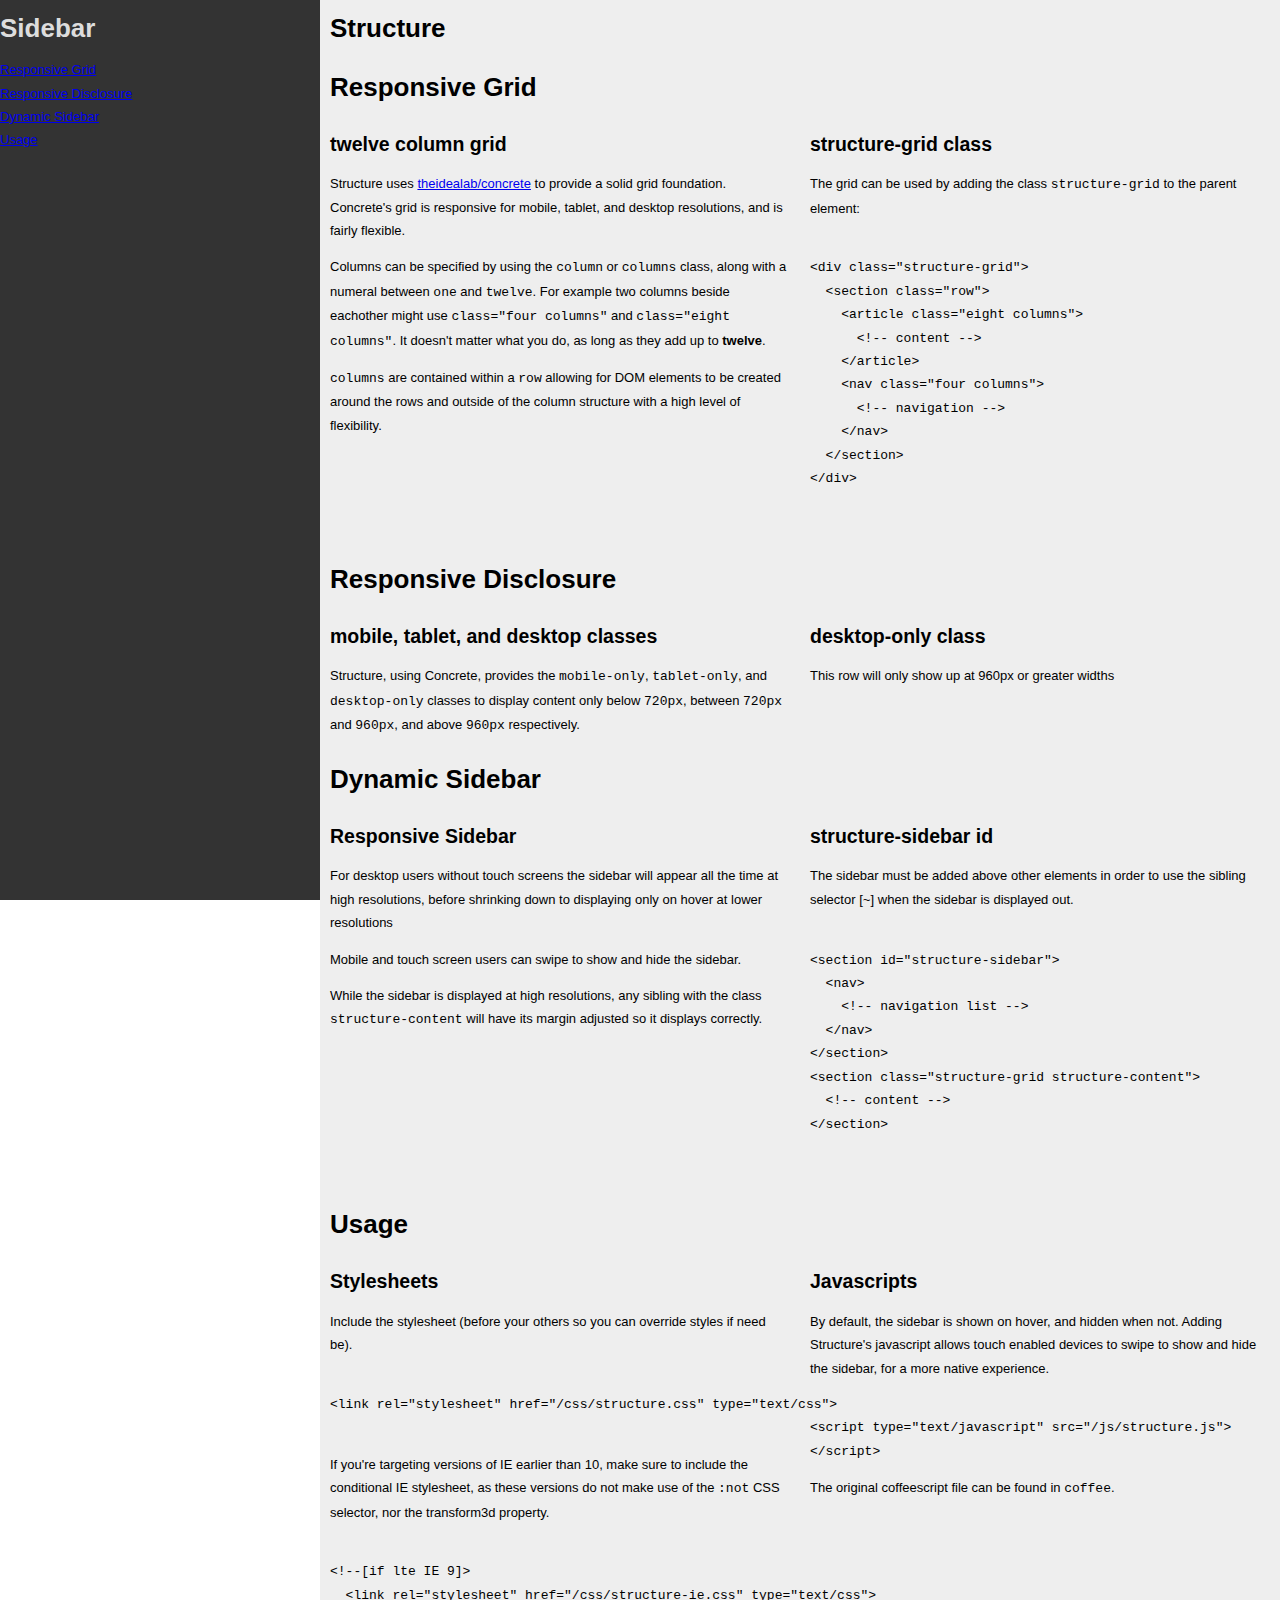
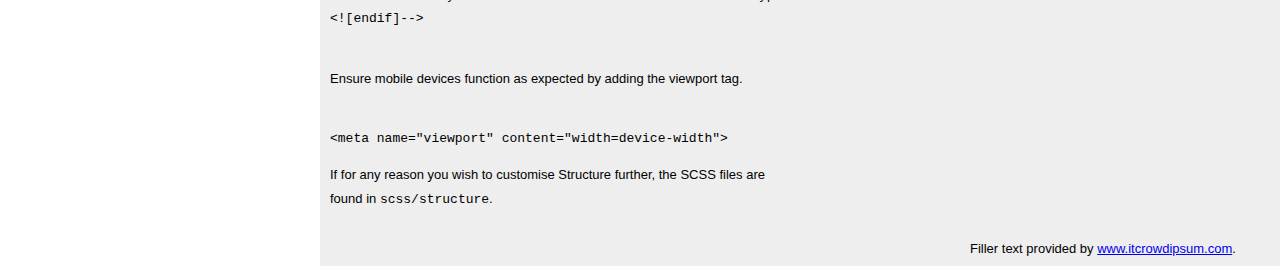
<file: public/index.html>
<html>
	<head>
		<meta http-equiv="Content-type" content="text/html; charset=utf-8">
		<title>Structure</title>
		<link rel="stylesheet" href="/css/structure.css" type="text/css">
		<!--[if lte IE 9]>
			<link rel="stylesheet" href="/css/structure-ie.css" type="text/css">
		<![endif]-->
		<meta name="viewport" content="width=device-width">
		<style type="text/css" media="screen">
			body {
				font-family	: sans-serif;
				line-height	: 1.8em;
				font-size		: 13px;
			}

			#structure-sidebar {
				background-color: #333;
				color: #ddd;
			}

			.structure-grid {
				background-color: #eee;
			}
			
		</style>
	</head>
	<body>

		<section id="structure-sidebar">
			<nav>
				<h1>Sidebar</h1>
				<ul>
					<li><a href="#docs-responsive-grid">Responsive Grid</a></li>
					<li><a href="#docs-responsive-disclosure">Responsive Disclosure</a></li>
					<li><a href="#docs-dynamic-sidebar">Dynamic Sidebar</a></li>
					<li><a href="#docs-usage">Usage</a></li>
				</ul>
			</nav>
		</section>

		<header class="structure-content structure-grid">
			<div class="row">
				<h1 class="twelve columns">Structure</h1>
			</div>
		</header>
		
		<section class="structure-content structure-grid">
			<article class="row">
				<h1 class="twelve columns" id="docs-responsive-grid">Responsive Grid</h1>
				<div class="six columns">
					<h2>twelve column grid</h2>
					<p>Structure uses <a href="http://github.com/theidealab/concrete">theidealab/concrete</a> to provide a solid grid foundation. Concrete's grid is responsive for mobile, tablet, and desktop resolutions, and is fairly flexible.</p>
					<p>Columns can be specified by using the <code>column</code> or <code>columns</code> class, along with a numeral between <code>one</code> and <code>twelve</code>. For example two columns beside eachother might use <code>class="four columns"</code> and <code>class="eight columns"</code>. It doesn't matter what you do, as long as they add up to <strong>twelve</strong>.</p>
					<p><code>columns</code> are contained within a <code>row</code> allowing for DOM elements to be created around the rows and outside of the column structure with a high level of flexibility.
					</p>
				</div>
				<div class="six columns">
					<h2>structure-grid class</h2>
					<p>The grid can be used by adding the class <code>structure-grid</code> to the parent element:</p>
					<pre>
						<code>
&lt;div class="structure-grid">
  &lt;section class="row">
    &lt;article class="eight columns">
      &lt;!-- content -->
    &lt;/article>
    &lt;nav class="four columns">
      &lt;!-- navigation -->
    &lt;/nav>
  &lt;/section>
&lt;/div>
						</code>
					</pre>
				</div>
			</article>
			<article class="row">
				<h1 class="twelve columns" id="docs-responsive-disclosure">Responsive Disclosure</h1>
				<div class="six columns">
					<h2>mobile, tablet, and desktop classes</h2>
					<p>Structure, using Concrete, provides the <code>mobile-only</code>, <code>tablet-only</code>, and <code>desktop-only</code> classes to display content only below <code>720px</code>, between <code>720px</code> and <code>960px</code>, and above <code>960px</code> respectively.
				</div>
				<div class="six columns mobile-only">
					<h2>mobile-only class</h2>
					<p>This row will only show up on at widths smaller than 720px</p>
				</div>
				
				<div class="six columns tablet-only">
					<h2>tablet-only class</h2>
					<p>This row will only show up between 720px and 960px widths</p>
				</div>
				
				<div class="six columns desktop-only">
					<h2>desktop-only class</h2>
					<p>This row will only show up at 960px or greater widths</p>
				</div>
			</article>

			<article class="row">
				<h1 class="twelve columns" id="docs-responsive-disclosure">Dynamic Sidebar</h1>
				<div class="six columns">
					<h2>Responsive Sidebar</h2>
					<p>For desktop users without touch screens the sidebar will appear all the time at high resolutions, before shrinking down to displaying only on hover at lower resolutions</p>
					<p>Mobile and touch screen users can swipe to show and hide the sidebar.</p>
					<p>While the sidebar is displayed at high resolutions, any sibling with the class <code>structure-content</code> will have its margin adjusted so it displays correctly.</p>
				</div>
				<div class="six columns">
					<h2>structure-sidebar id</h2>
					<p>The sidebar must be added above other elements in order to use the sibling selector [<code>~</code>] when the sidebar is displayed out.</p>
					<pre>
						<code>
&lt;section id="structure-sidebar">
  &lt;nav>
    &lt;!-- navigation list -->
  &lt;/nav>
&lt;/section>
&lt;section class="structure-grid structure-content">
  &lt;!-- content -->
&lt;/section>
						</code>
					</pre> 
				</div>
			</article>
			<article class="row">
				<h1 class="twelve columns" id="docs-usage">Usage</h1>
				<div class="six columns">
					<h2>Stylesheets</h2>
					<p>Include the stylesheet (before your others so you can override styles if need be).</p>
					<pre><code>
&lt;link rel="stylesheet" href="/css/structure.css" type="text/css">
					</code></pre>
					<p>If you're targeting versions of IE earlier than 10, make sure to include the conditional IE stylesheet, as these versions do not make use of the <code>:not</code> CSS selector, nor the transform3d property.</p>
					<pre><code>
&lt;!--[if lte IE 9]>
  &lt;link rel="stylesheet" href="/css/structure-ie.css" type="text/css">
&lt;![endif]-->
					</code></pre>
					<p>Ensure mobile devices function as expected by adding the viewport tag.</p>
					<pre><code>
&lt;meta name="viewport" content="width=device-width"></code></pre>
					<p>If for any reason you wish to customise Structure further, the SCSS files are found in <code>scss/structure</code>.</p>
				</div>
				<div class="six columns">
					<h2>Javascripts</h2>
					<p>By default, the sidebar is shown on hover, and hidden when not. Adding Structure's javascript allows touch enabled devices to swipe to show and hide the sidebar, for a more native experience.</p>
					<pre><code>
&lt;script type="text/javascript" src="/js/structure.js">
&lt;/script></code></pre>
					<p>The original coffeescript file can be found in <code>coffee</code>.</p>
				</div>
			</article>
		</section>
		<footer class="structure-content structure-grid">
				<div class="row">
					<p class="four columns offset by-eight">
						Filler text provided by <a href="http://www.itcrowdipsum.com">www.itcrowdipsum.com</a>.
					</p>
				</div>
			</footer>
			<script type="text/javascript" src="/js/structure.js"></script>
	</body>
</html>
</file>
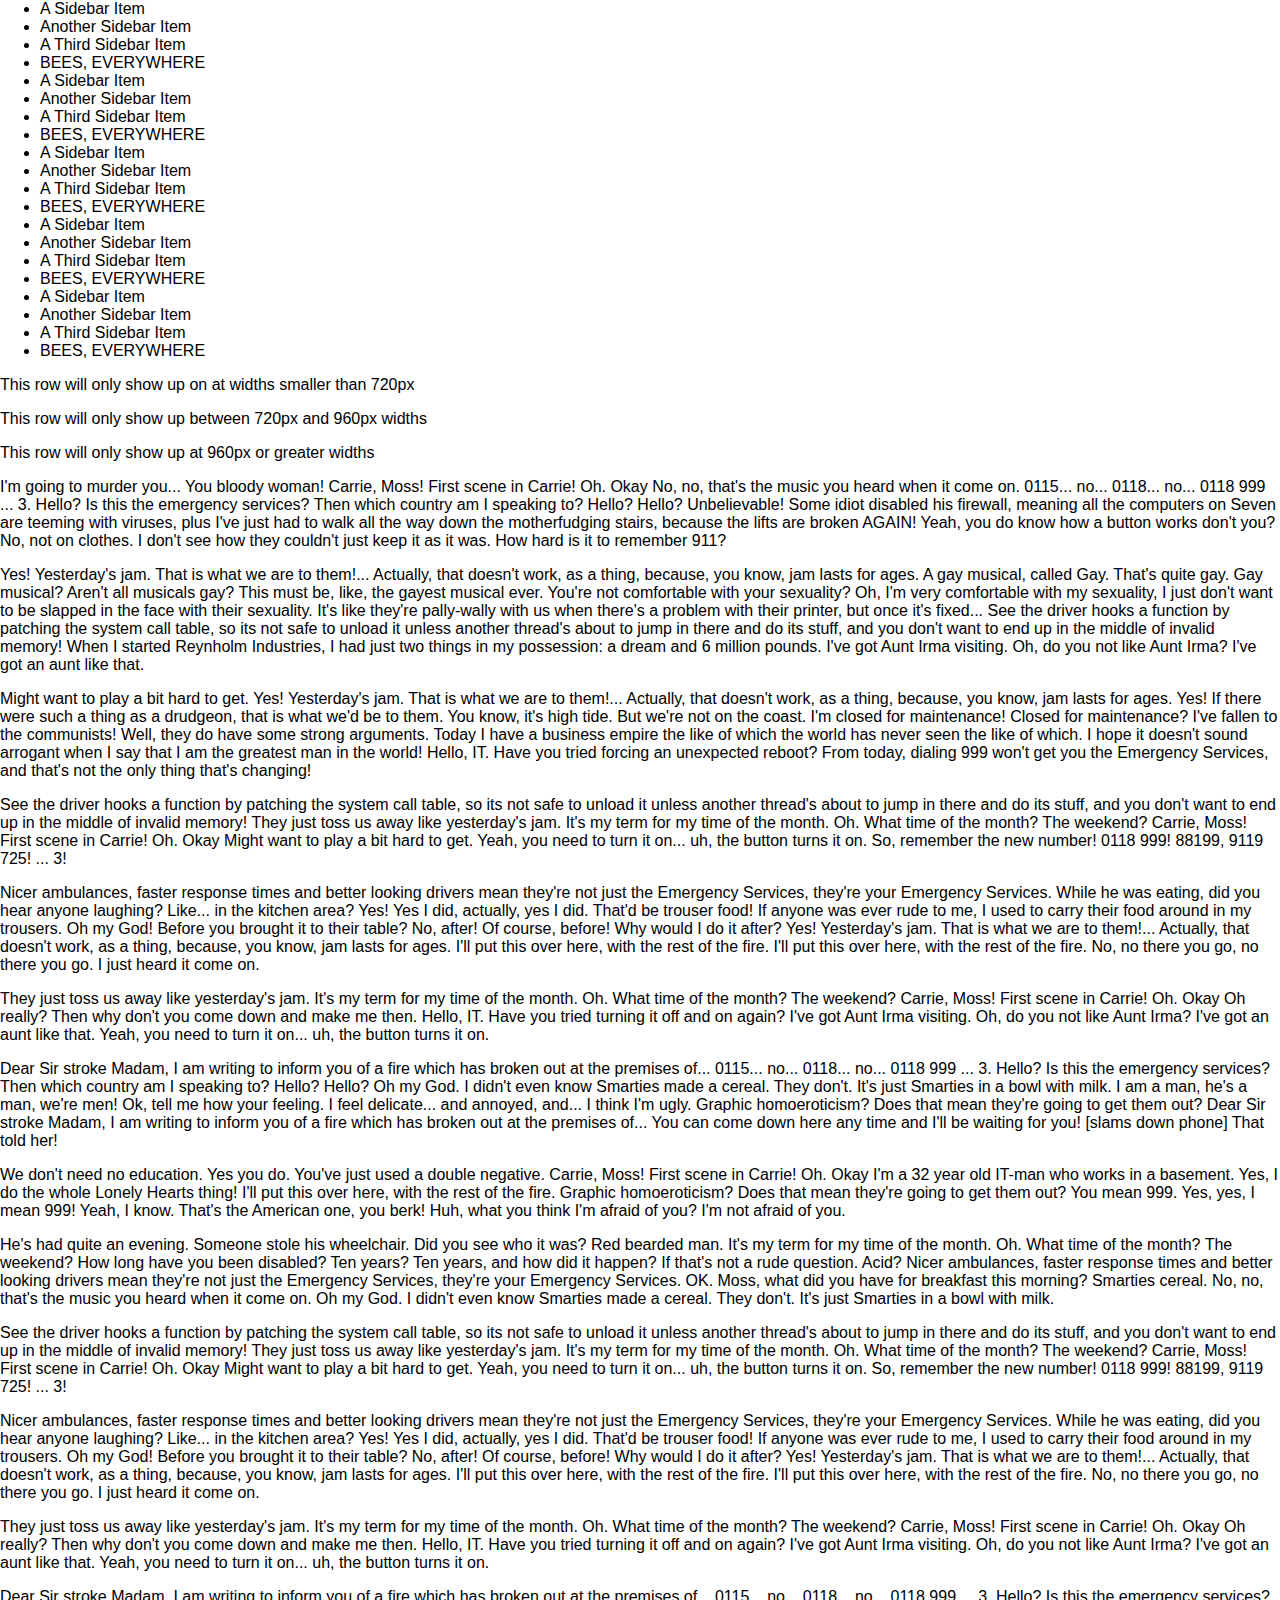
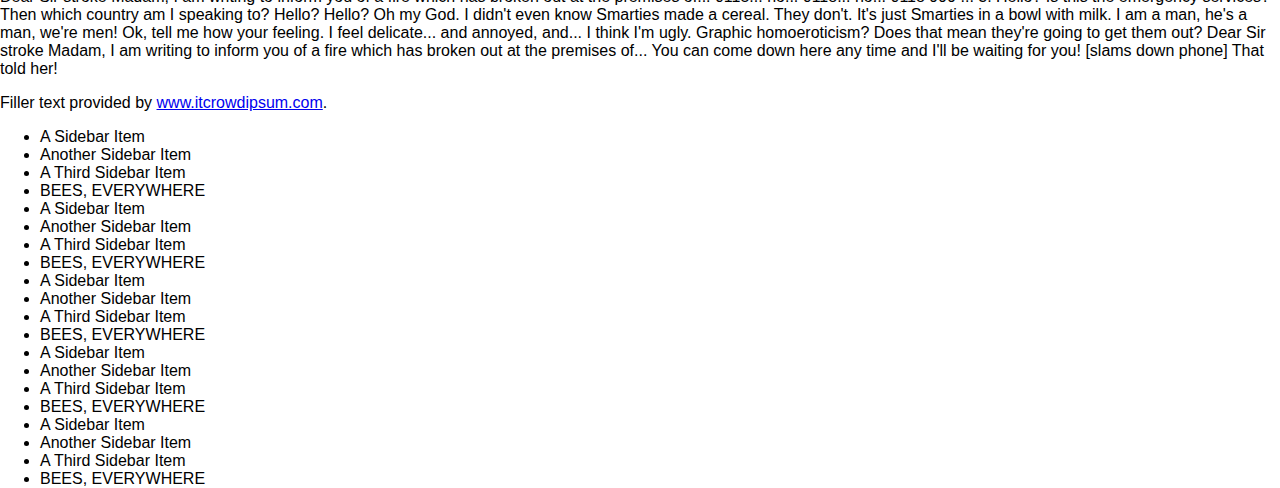
<file: example.html>
<html>
	<head>
		<meta http-equiv="Content-type" content="text/html; charset=utf-8">
		<title>Structure</title>
		<link rel="stylesheet" href="css/structure.css" type="text/css" media="screen" charset="utf-8">
		<style type="text/css" media="screen">
			body {
				font-family	: sans-serif;
			}
		</style>
	</head>
	<body>
		<div class="structure-sidebar">
			<ul>
				<li>A Sidebar Item</li>
				<li>Another Sidebar Item</li>
				<li>A Third Sidebar Item</li>
				<li>BEES, EVERYWHERE</li>
				<li>A Sidebar Item</li>
				<li>Another Sidebar Item</li>
				<li>A Third Sidebar Item</li>
				<li>BEES, EVERYWHERE</li>
				<li>A Sidebar Item</li>
				<li>Another Sidebar Item</li>
				<li>A Third Sidebar Item</li>
				<li>BEES, EVERYWHERE</li>
				<li>A Sidebar Item</li>
				<li>Another Sidebar Item</li>
				<li>A Third Sidebar Item</li>
				<li>BEES, EVERYWHERE</li>
				<li>A Sidebar Item</li>
				<li>Another Sidebar Item</li>
				<li>A Third Sidebar Item</li>
				<li>BEES, EVERYWHERE</li>
			</ul>
		</div>
		
		<div class="structure-main">
			<article class="row">
				<div class="twelve columns mobile-only">
					<p>This row will only show up on at widths smaller than 720px</p>
				</div>
				
				<div class="twelve columns tablet-only">
					<p>This row will only show up between 720px and 960px widths</p>
				</div>
				
				<div class="twelve columns desktop-only">
					<p>This row will only show up at 960px or greater widths</p>
				</div>
			</article>
			<article class="row">
				<div class="four columns">
					<p>I'm going to murder you... You bloody woman! Carrie, Moss! First scene in Carrie! Oh. Okay No, no, that's the music you heard when it come on. 0115... no... 0118... no... 0118 999 ... 3. Hello? Is this the emergency services? Then which country am I speaking to? Hello? Hello? Unbelievable! Some idiot disabled his firewall, meaning all the computers on Seven are teeming with viruses, plus I've just had to walk all the way down the motherfudging stairs, because the lifts are broken AGAIN! Yeah, you do know how a button works don't you? No, not on clothes. I don't see how they couldn't just keep it as it was. How hard is it to remember 911?</p>
				</div>
        	
				<div class="four columns">
					<p>Yes! Yesterday's jam. That is what we are to them!... Actually, that doesn't work, as a thing, because, you know, jam lasts for ages. A gay musical, called Gay. That's quite gay. Gay musical? Aren't all musicals gay? This must be, like, the gayest musical ever. You're not comfortable with your sexuality? Oh, I'm very comfortable with my sexuality, I just don't want to be slapped in the face with their sexuality. It's like they're pally-wally with us when there's a problem with their printer, but once it's fixed... See the driver hooks a function by patching the system call table, so its not safe to unload it unless another thread's about to jump in there and do its stuff, and you don't want to end up in the middle of invalid memory! When I started Reynholm Industries, I had just two things in my possession: a dream and 6 million pounds. I've got Aunt Irma visiting. Oh, do you not like Aunt Irma? I've got an aunt like that.</p>
				</div>
				
				<div class="four columns">
					<p>Might want to play a bit hard to get. Yes! Yesterday's jam. That is what we are to them!... Actually, that doesn't work, as a thing, because, you know, jam lasts for ages. Yes! If there were such a thing as a drudgeon, that is what we'd be to them. You know, it's high tide. But we're not on the coast. I'm closed for maintenance! Closed for maintenance? I've fallen to the communists! Well, they do have some strong arguments. Today I have a business empire the like of which the world has never seen the like of which. I hope it doesn't sound arrogant when I say that I am the greatest man in the world! Hello, IT. Have you tried forcing an unexpected reboot? From today, dialing 999 won't get you the Emergency Services, and that's not the only thing that's changing!</p>
				</div>
			</article>
			<article class="row">
				<div class="three columns">
					<p>See the driver hooks a function by patching the system call table, so its not safe to unload it unless another thread's about to jump in there and do its stuff, and you don't want to end up in the middle of invalid memory! They just toss us away like yesterday's jam. It's my term for my time of the month. Oh. What time of the month? The weekend? Carrie, Moss! First scene in Carrie! Oh. Okay Might want to play a bit hard to get. Yeah, you need to turn it on... uh, the button turns it on. So, remember the new number! 0118 999! 88199, 9119 725! ... 3!</p>
				</div>
				<div class="three columns">
					<p>Nicer ambulances, faster response times and better looking drivers mean they're not just the Emergency Services, they're your Emergency Services. While he was eating, did you hear anyone laughing? Like... in the kitchen area? Yes! Yes I did, actually, yes I did. That'd be trouser food! If anyone was ever rude to me, I used to carry their food around in my trousers. Oh my God! Before you brought it to their table? No, after! Of course, before! Why would I do it after? Yes! Yesterday's jam. That is what we are to them!... Actually, that doesn't work, as a thing, because, you know, jam lasts for ages. I'll put this over here, with the rest of the fire. I'll put this over here, with the rest of the fire. No, no there you go, no there you go. I just heard it come on.</p>
				</div>
				<div class="three columns">
					<p>They just toss us away like yesterday's jam. It's my term for my time of the month. Oh. What time of the month? The weekend? Carrie, Moss! First scene in Carrie! Oh. Okay Oh really? Then why don't you come down and make me then. Hello, IT. Have you tried turning it off and on again? I've got Aunt Irma visiting. Oh, do you not like Aunt Irma? I've got an aunt like that. Yeah, you need to turn it on... uh, the button turns it on.</p>
				</div>
				<div class="three columns">
					<p>Dear Sir stroke Madam, I am writing to inform you of a fire which has broken out at the premises of... 0115... no... 0118... no... 0118 999 ... 3. Hello? Is this the emergency services? Then which country am I speaking to? Hello? Hello? Oh my God. I didn't even know Smarties made a cereal. They don't. It's just Smarties in a bowl with milk. I am a man, he's a man, we're men! Ok, tell me how your feeling. I feel delicate... and annoyed, and... I think I'm ugly. Graphic homoeroticism? Does that mean they're going to get them out? Dear Sir stroke Madam, I am writing to inform you of a fire which has broken out at the premises of... You can come down here any time and I'll be waiting for you! [slams down phone] That told her!</p>
				</div>
			</article>
			
			<article class="row">
				<div class="six columns">
					<p>We don't need no education. Yes you do. You've just used a double negative. Carrie, Moss! First scene in Carrie! Oh. Okay I'm a 32 year old IT-man who works in a basement. Yes, I do the whole Lonely Hearts thing! I'll put this over here, with the rest of the fire. Graphic homoeroticism? Does that mean they're going to get them out? You mean 999. Yes, yes, I mean 999! Yeah, I know. That's the American one, you berk! Huh, what you think I'm afraid of you? I'm not afraid of you.</p>
				</div>
				<div class='six columns'>
					<p>He's had quite an evening. Someone stole his wheelchair. Did you see who it was? Red bearded man. It's my term for my time of the month. Oh. What time of the month? The weekend? How long have you been disabled? Ten years? Ten years, and how did it happen? If that's not a rude question. Acid? Nicer ambulances, faster response times and better looking drivers mean they're not just the Emergency Services, they're your Emergency Services. OK. Moss, what did you have for breakfast this morning? Smarties cereal. No, no, that's the music you heard when it come on. Oh my God. I didn't even know Smarties made a cereal. They don't. It's just Smarties in a bowl with milk.</p>
				</div>
			</article>
			<article class="row">
				<div class="six columns">
					<div class="three columns">
						<p>See the driver hooks a function by patching the system call table, so its not safe to unload it unless another thread's about to jump in there and do its stuff, and you don't want to end up in the middle of invalid memory! They just toss us away like yesterday's jam. It's my term for my time of the month. Oh. What time of the month? The weekend? Carrie, Moss! First scene in Carrie! Oh. Okay Might want to play a bit hard to get. Yeah, you need to turn it on... uh, the button turns it on. So, remember the new number! 0118 999! 88199, 9119 725! ... 3!</p>
					</div>
					<div class="three columns">
						<p>Nicer ambulances, faster response times and better looking drivers mean they're not just the Emergency Services, they're your Emergency Services. While he was eating, did you hear anyone laughing? Like... in the kitchen area? Yes! Yes I did, actually, yes I did. That'd be trouser food! If anyone was ever rude to me, I used to carry their food around in my trousers. Oh my God! Before you brought it to their table? No, after! Of course, before! Why would I do it after? Yes! Yesterday's jam. That is what we are to them!... Actually, that doesn't work, as a thing, because, you know, jam lasts for ages. I'll put this over here, with the rest of the fire. I'll put this over here, with the rest of the fire. No, no there you go, no there you go. I just heard it come on.</p>
					</div>
				</div>
				<div class="six columns">
					<div class="three columns">
						<p>They just toss us away like yesterday's jam. It's my term for my time of the month. Oh. What time of the month? The weekend? Carrie, Moss! First scene in Carrie! Oh. Okay Oh really? Then why don't you come down and make me then. Hello, IT. Have you tried turning it off and on again? I've got Aunt Irma visiting. Oh, do you not like Aunt Irma? I've got an aunt like that. Yeah, you need to turn it on... uh, the button turns it on.</p>
					</div>
					<div class="three columns">
						<p>Dear Sir stroke Madam, I am writing to inform you of a fire which has broken out at the premises of... 0115... no... 0118... no... 0118 999 ... 3. Hello? Is this the emergency services? Then which country am I speaking to? Hello? Hello? Oh my God. I didn't even know Smarties made a cereal. They don't. It's just Smarties in a bowl with milk. I am a man, he's a man, we're men! Ok, tell me how your feeling. I feel delicate... and annoyed, and... I think I'm ugly. Graphic homoeroticism? Does that mean they're going to get them out? Dear Sir stroke Madam, I am writing to inform you of a fire which has broken out at the premises of... You can come down here any time and I'll be waiting for you! [slams down phone] That told her!</p>
					</div>
				</div>
			</article>
			<footer class="row">
				<p class="four columns offset by-eight">
					Filler text provided by <a href="http://www.itcrowdipsum.com">www.itcrowdipsum.com</a>.
				</p>
			</footer>
		</div>
		<div class="structure-sidebar">
			<ul>
				<li>A Sidebar Item</li>
				<li>Another Sidebar Item</li>
				<li>A Third Sidebar Item</li>
				<li>BEES, EVERYWHERE</li>
				<li>A Sidebar Item</li>
				<li>Another Sidebar Item</li>
				<li>A Third Sidebar Item</li>
				<li>BEES, EVERYWHERE</li>
				<li>A Sidebar Item</li>
				<li>Another Sidebar Item</li>
				<li>A Third Sidebar Item</li>
				<li>BEES, EVERYWHERE</li>
				<li>A Sidebar Item</li>
				<li>Another Sidebar Item</li>
				<li>A Third Sidebar Item</li>
				<li>BEES, EVERYWHERE</li>
				<li>A Sidebar Item</li>
				<li>Another Sidebar Item</li>
				<li>A Third Sidebar Item</li>
				<li>BEES, EVERYWHERE</li>
			</ul>
		</div>
	</body>
</html>
</file>
<file: css/structure.css>
html, body {
  margin: 0;
  padding: 0;
  text-align: left;
  height: 100%; }

.structure-grid .row {
  overflow: auto;
  display: block;
  margin: 0 auto;
  text-align: left;
  width: 320px; }
  @media screen and (min-width: 720px) {
    .structure-grid .row {
      width: 720px; } }
  @media screen and (min-width: 960px) {
    .structure-grid .row {
      width: 960px; } }
.structure-grid .column, .structure-grid .columns {
  margin-left: 10px;
  margin-right: 10px;
  float: left; }
  .structure-grid .column .column, .structure-grid .column .columns, .structure-grid .columns .column, .structure-grid .columns .columns {
    margin-right: 0;
    margin-left: 0; }
    @media screen and (min-width: 720px) {
      .structure-grid .column .column, .structure-grid .column .columns, .structure-grid .columns .column, .structure-grid .columns .columns {
        margin-right: 0;
        margin-left: 20px; }
        .structure-grid .column .column:first-child, .structure-grid .column .column.first, .structure-grid .column .columns:first-child, .structure-grid .column .columns.first, .structure-grid .columns .column:first-child, .structure-grid .columns .column.first, .structure-grid .columns .columns:first-child, .structure-grid .columns .columns.first {
          margin-left: 0; } }
.structure-grid .one {
  width: 300px; }
.structure-grid .two {
  width: 300px; }
.structure-grid .three {
  width: 300px; }
.structure-grid .four {
  width: 300px; }
.structure-grid .five {
  width: 300px; }
.structure-grid .six {
  width: 300px; }
.structure-grid .seven {
  width: 300px; }
.structure-grid .eight {
  width: 300px; }
.structure-grid .nine {
  width: 300px; }
.structure-grid .ten {
  width: 300px; }
.structure-grid .eleven {
  width: 300px; }
.structure-grid .twelve {
  width: 300px; }
.structure-grid .offset.by-one {
  margin-left: 10px; }
.structure-grid .offset.by-two {
  margin-left: 10px; }
.structure-grid .offset.by-three {
  margin-left: 10px; }
.structure-grid .offset.by-four {
  margin-left: 10px; }
.structure-grid .offset.by-five {
  margin-left: 10px; }
.structure-grid .offset.by-six {
  margin-left: 10px; }
.structure-grid .offset.by-seven {
  margin-left: 10px; }
.structure-grid .offset.by-eight {
  margin-left: 10px; }
.structure-grid .offset.by-nine {
  margin-left: 10px; }
.structure-grid .offset.by-ten {
  margin-left: 10px; }
.structure-grid .offset.by-eleven {
  margin-left: 10px; }
@media screen and (min-width: 720px) {
  .structure-grid .one {
    width: 40px; }
  .structure-grid .two {
    width: 100px; }
  .structure-grid .three {
    width: 160px; }
  .structure-grid .four {
    width: 220px; }
  .structure-grid .five {
    width: 280px; }
  .structure-grid .six {
    width: 340px; }
  .structure-grid .seven {
    width: 400px; }
  .structure-grid .eight {
    width: 460px; }
  .structure-grid .nine {
    width: 520px; }
  .structure-grid .ten {
    width: 580px; }
  .structure-grid .eleven {
    width: 640px; }
  .structure-grid .twelve {
    width: 700px; }
  .structure-grid .offset.by-one {
    margin-left: 70px; }
  .structure-grid .offset.by-two {
    margin-left: 130px; }
  .structure-grid .offset.by-three {
    margin-left: 190px; }
  .structure-grid .offset.by-four {
    margin-left: 250px; }
  .structure-grid .offset.by-five {
    margin-left: 310px; }
  .structure-grid .offset.by-six {
    margin-left: 370px; }
  .structure-grid .offset.by-seven {
    margin-left: 430px; }
  .structure-grid .offset.by-eight {
    margin-left: 490px; }
  .structure-grid .offset.by-nine {
    margin-left: 550px; }
  .structure-grid .offset.by-ten {
    margin-left: 610px; }
  .structure-grid .offset.by-eleven {
    margin-left: 670px; } }
@media screen and (min-width: 960px) {
  .structure-grid .one {
    width: 60px; }
  .structure-grid .two {
    width: 140px; }
  .structure-grid .three {
    width: 220px; }
  .structure-grid .four {
    width: 300px; }
  .structure-grid .five {
    width: 380px; }
  .structure-grid .six {
    width: 460px; }
  .structure-grid .seven {
    width: 540px; }
  .structure-grid .eight {
    width: 620px; }
  .structure-grid .nine {
    width: 700px; }
  .structure-grid .ten {
    width: 780px; }
  .structure-grid .eleven {
    width: 860px; }
  .structure-grid .twelve {
    width: 940px; }
  .structure-grid .offset.by-one {
    margin-left: 90px; }
  .structure-grid .offset.by-two {
    margin-left: 170px; }
  .structure-grid .offset.by-three {
    margin-left: 250px; }
  .structure-grid .offset.by-four {
    margin-left: 330px; }
  .structure-grid .offset.by-five {
    margin-left: 410px; }
  .structure-grid .offset.by-six {
    margin-left: 490px; }
  .structure-grid .offset.by-seven {
    margin-left: 570px; }
  .structure-grid .offset.by-eight {
    margin-left: 650px; }
  .structure-grid .offset.by-nine {
    margin-left: 730px; }
  .structure-grid .offset.by-ten {
    margin-left: 810px; }
  .structure-grid .offset.by-eleven {
    margin-left: 890px; } }
@media screen and (min-width: 720px) {
  .structure-grid .mobile-only {
    display: none; } }
@media screen and (max-width: 720px) {
  .structure-grid .tablet-only {
    display: none; } }
@media screen and (min-width: 960px) {
  .structure-grid .tablet-only {
    display: none; } }
@media screen and (max-width: 960px) {
  .structure-grid .desktop-only {
    display: none; } }

#structure-sidebar {
  position: fixed;
  overflow: auto;
  overflow-x: hidden;
  top: 0;
  bottom: 0;
  left: 0;
  z-index: 100;
  width: 100%;
  -moz-transform: scale(1) translate3d(-97%, 0, 0);
  -webkit-transform: scale(1) translate3d(-97%, 0, 0);
  -o-transform: scale(1) translate3d(-97%, 0, 0);
  -ms-transform: scale(1) translate3d(-97%, 0, 0);
  transform: scale(1) translate3d(-97%, 0, 0); }
  @media screen and (min-width: 720px) {
    #structure-sidebar {
      width: 320px;
      -moz-transform: scale(1) translate3d(-310px, 0, 0);
      -webkit-transform: scale(1) translate3d(-310px, 0, 0);
      -o-transform: scale(1) translate3d(-310px, 0, 0);
      -ms-transform: scale(1) translate3d(-310px, 0, 0);
      transform: scale(1) translate3d(-310px, 0, 0); } }
  @media screen and (min-width: 960px) {
    #structure-sidebar {
      width: 320px;
      -moz-transform: scale(1) translate3d(-310px, 0, 0);
      -webkit-transform: scale(1) translate3d(-310px, 0, 0);
      -o-transform: scale(1) translate3d(-310px, 0, 0);
      -ms-transform: scale(1) translate3d(-310px, 0, 0);
      transform: scale(1) translate3d(-310px, 0, 0); } }
  @media screen and (min-width: 1280px) {
    #structure-sidebar {
      width: 320px;
      -moz-transform: scale(1) translate3d(0, 0, 0);
      -webkit-transform: scale(1) translate3d(0, 0, 0);
      -o-transform: scale(1) translate3d(0, 0, 0);
      -ms-transform: scale(1) translate3d(0, 0, 0);
      transform: scale(1) translate3d(0, 0, 0); } }
  @media screen and (min-width: 1280px) {
    #structure-sidebar ~ .structure-content {
      margin-left: 320px; } }
  #structure-sidebar:not(.touch-enabled):hover, #structure-sidebar.active {
    -moz-transform: scale(1) translate3d(0, 0, 0);
    -webkit-transform: scale(1) translate3d(0, 0, 0);
    -o-transform: scale(1) translate3d(0, 0, 0);
    -ms-transform: scale(1) translate3d(0, 0, 0);
    transform: scale(1) translate3d(0, 0, 0); }
  #structure-sidebar nav ul {
    list-style: none; }
    #structure-sidebar nav ul, #structure-sidebar nav ul li {
      margin: 0;
      padding: 0; }
  #structure-sidebar nav {
    width: 100%; }
    @media screen and (min-width: 720px) {
      #structure-sidebar nav {
        width: 320px; } }
    @media screen and (min-width: 960px) {
      #structure-sidebar nav {
        width: 320px; } }
</file>
<file: css/structure-ie.css>
#structure-sidebar {
  left: -97%; }
  @media screen and (min-width: 720px) {
    #structure-sidebar {
      left: -310px; } }
  @media screen and (min-width: 960px) {
    #structure-sidebar {
      left: -310px; } }
  @media screen and (min-width: 1280px) {
    #structure-sidebar {
      left: 0; } }
  #structure-sidebar:hover, #structure-sidebar.active {
    left: 0; }
</file>
